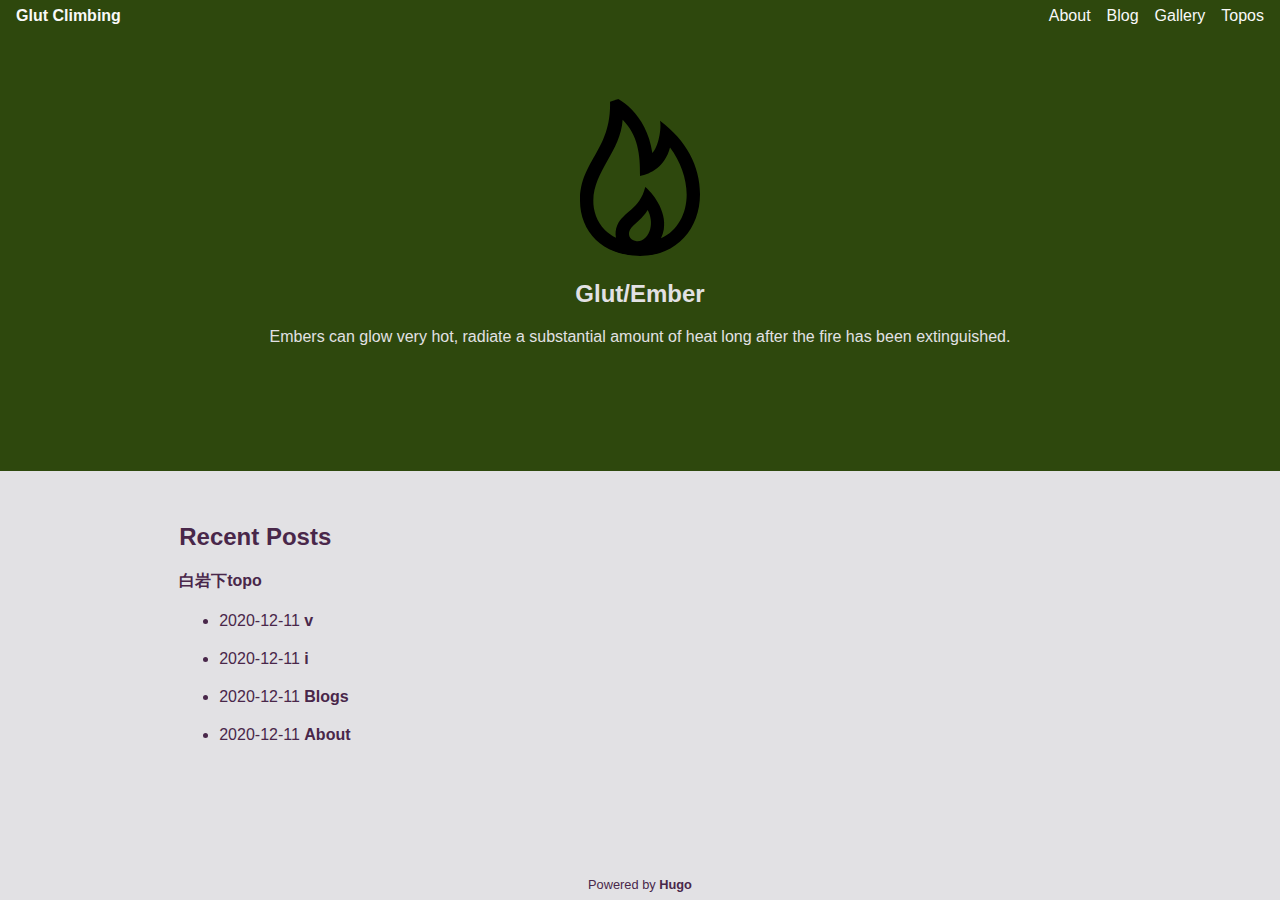
<file: index.html>
<!DOCTYPE html>
<html lang="en-us"><head>
	<meta name="generator" content="Hugo 0.75.1" />
    <meta charset="utf-8">
    <meta name="viewport" content="width=device-width, initial-scale=1, shrink-to-fit=no">
    <title>Home - Glut Climbing</title>
    <base href="/">
    <link rel="stylesheet" href="/css/styles.css">
    <link rel="stylesheet" href="/css/font.css">
</head>
<body><header>
    <nav class="breadcrumb grape">
	<h4><a href="/">Glut Climbing</a></h4>
	<div id="space"></div>
        
        <a href="/about">About</a>
        
        <a href="/posts">Blog</a>
        
        <a href="/gallery">Gallery</a>
        
        <a href="/topo/baiyanxia.pdf">Topos</a>
        
    </nav>
</header>

<main id="home">
    <div id="about" class="grape">
        <div class="container">
	    <div class="avatar">
		
		<img src="img/avatar.svg" alt="Avatar">
		
	    </div>
            <div id="content">
                <h2 id="glutember">Glut/Ember</h2>
<p>Embers can glow very hot, radiate a substantial amount of heat long after the fire has been extinguished.</p>

            </div>
        </div>
    </div>

    <div id="recent-posts" class="sand">
	<div class="container">
        
            <h2>Recent Posts</h2>
            <a href="topo/baiyanxia.pdf">白岩下topo</a>
            <ul>
                
                    <li>
                        <span><time datetime="2020-12-11T00:02:09&#43;0800">2020-12-11</time>
</span>
                        <a href="/gallery/video/">v</a>
                    </li>
                
                    <li>
                        <span><time datetime="2020-12-11T00:02:09&#43;0800">2020-12-11</time>
</span>
                        <a href="/gallery/photo/">i</a>
                    </li>
                
                    <li>
                        <span><time datetime="2020-12-11T00:02:09&#43;0800">2020-12-11</time>
</span>
                        <a href="/posts/about/">Blogs</a>
                    </li>
                
                    <li>
                        <span><time datetime="2020-12-11T00:02:09&#43;0800">2020-12-11</time>
</span>
                        <a href="/about/">About</a>
                    </li>
                
            </ul>
        </div>
    </div>
</main>
<footer class="sand">
    <span class="footer-text">Powered by <a href="https://gohugo.io/" target="_blank">Hugo</a></span>
</footer>
<link rel="stylesheet" href="/css/solarized-light.css"/>
<script src="/js/highlight.pack.js"></script>
<script>hljs.initHighlightingOnLoad();</script>
</body>
</html>
</file>
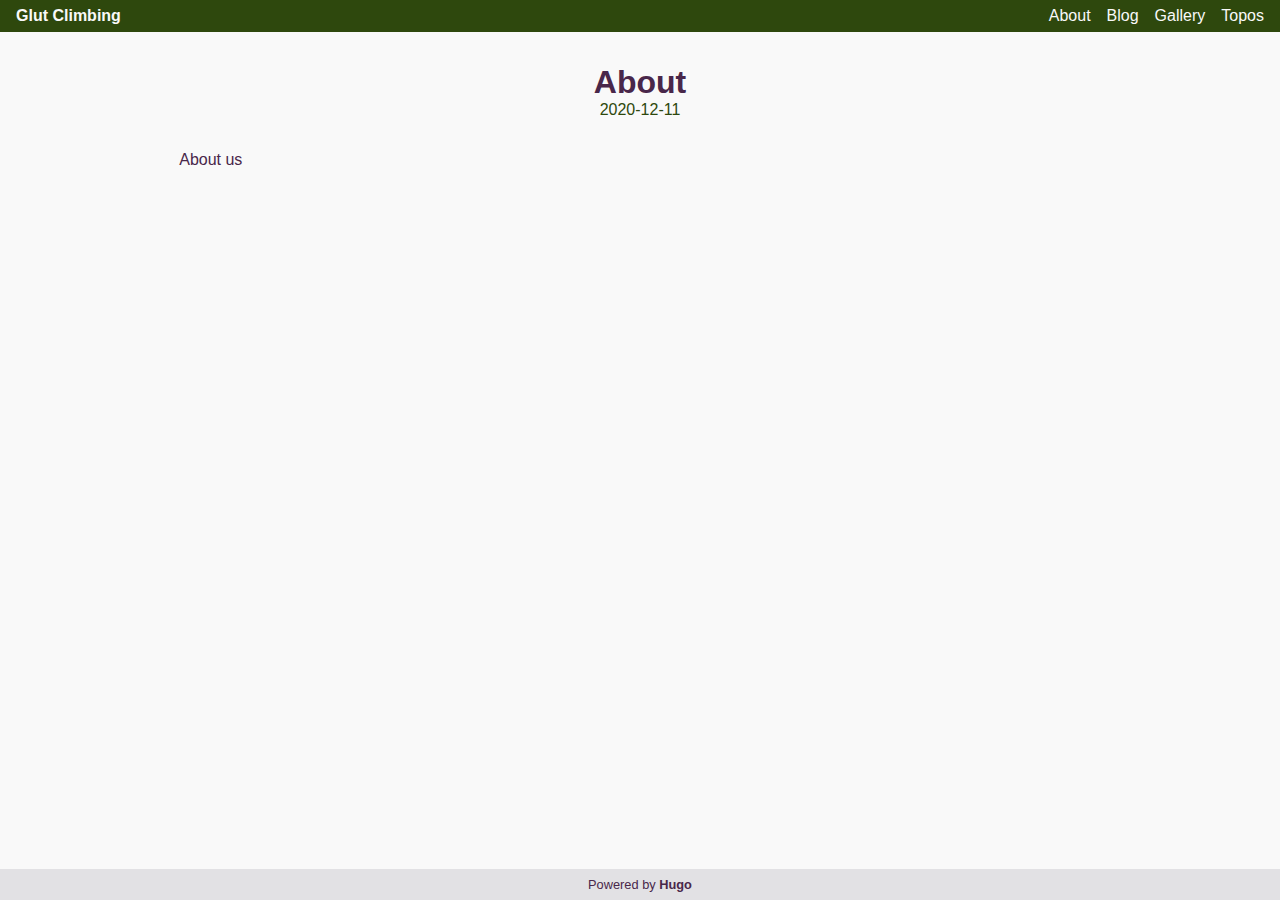
<file: about/index.html>
<!DOCTYPE html>
<html lang="en-us"><head>
    <meta charset="utf-8">
    <meta name="viewport" content="width=device-width, initial-scale=1, shrink-to-fit=no">
    <title>About - Glut Climbing</title>
    <base href="/">
    <link rel="stylesheet" href="/css/styles.css">
    <link rel="stylesheet" href="/css/font.css">
</head>
<body><header>
    <nav class="breadcrumb grape">
	<h4><a href="/">Glut Climbing</a></h4>
	<div id="space"></div>
        
        <a href="/about">About</a>
        
        <a href="/posts">Blog</a>
        
        <a href="/gallery">Gallery</a>
        
        <a href="/topo/baiyanxia.pdf">Topos</a>
        
    </nav>
</header>

<main id="single">
    <div id="post" class="white">
	<div class="container">
	    <div id="title">
                <h1>About</h1>
                <time datetime="2020-12-11T00:02:09&#43;0800">2020-12-11</time>

	    </div>
            <section class="post-content">
                <p>About us</p>

            </section>
	</div>
    </div>
</main>
<footer class="sand">
    <span class="footer-text">Powered by <a href="https://gohugo.io/" target="_blank">Hugo</a></span>
</footer>
<link rel="stylesheet" href="/css/solarized-light.css"/>
<script src="/js/highlight.pack.js"></script>
<script>hljs.initHighlightingOnLoad();</script>
</body>
</html>
</file>
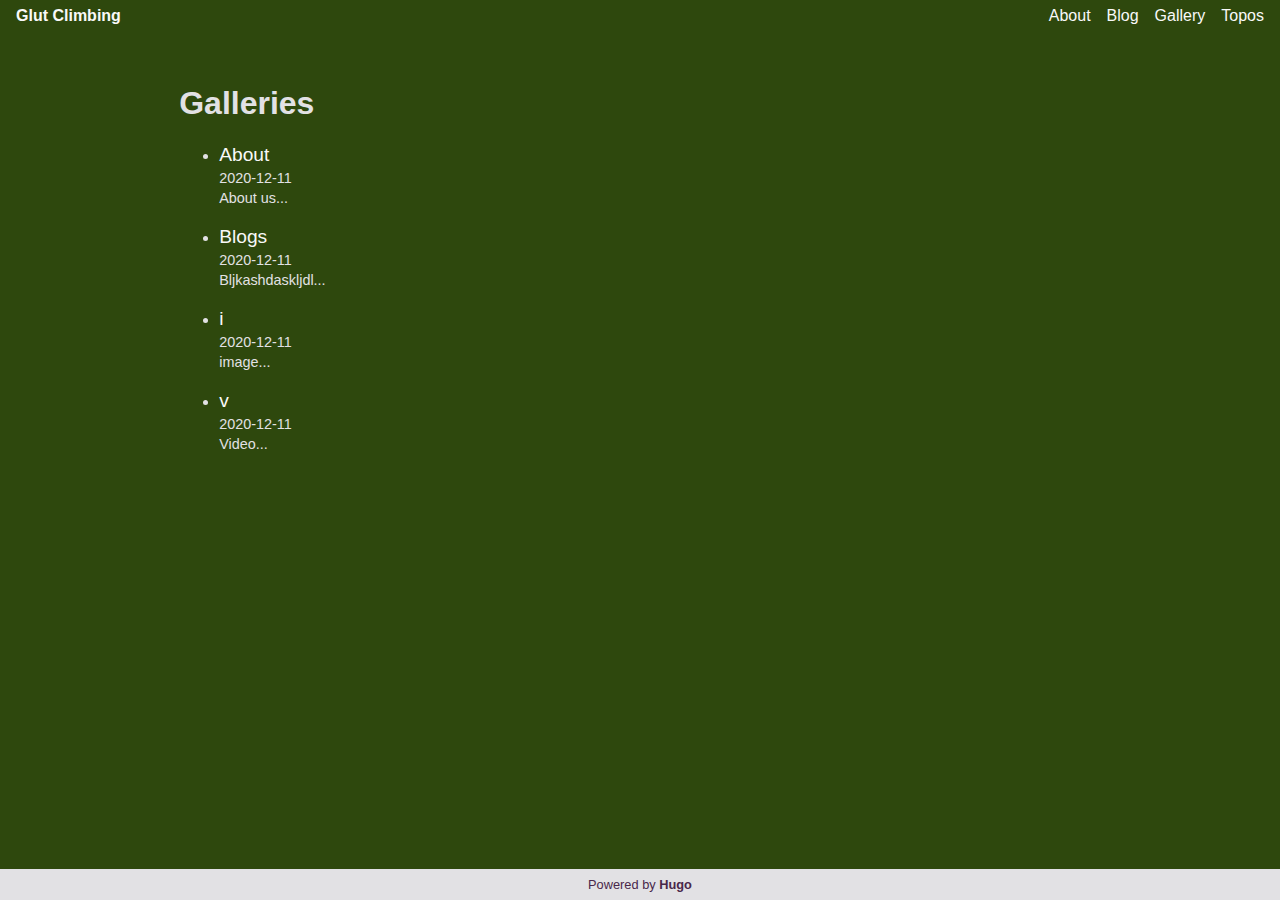
<file: gallery/index.html>
<!DOCTYPE html>
<html lang="en-us"><head>
    <meta charset="utf-8">
    <meta name="viewport" content="width=device-width, initial-scale=1, shrink-to-fit=no">
    <title>Galleries - Glut Climbing</title>
    <base href="/">
    <link rel="stylesheet" href="/css/styles.css">
    <link rel="stylesheet" href="/css/font.css">
</head>
<body><header>
    <nav class="breadcrumb grape">
	<h4><a href="/">Glut Climbing</a></h4>
	<div id="space"></div>
        
        <a href="/about">About</a>
        
        <a href="/posts">Blog</a>
        
        <a href="/gallery">Gallery</a>
        
        <a href="/topo/baiyanxia.pdf">Topos</a>
        
    </nav>
</header>

<main id="list">
    <div id="posts" class="grape">
	<div class="container">
            <h1>Galleries</h1>
            <ul>
                
                <li>
                    <a href="/about/">About</a>
                    <p><time datetime="2020-12-11T00:02:09&#43;0800">2020-12-11</time>
</p>
		    <p>About us...</p>
                </li>
                
                <li>
                    <a href="/posts/about/">Blogs</a>
                    <p><time datetime="2020-12-11T00:02:09&#43;0800">2020-12-11</time>
</p>
		    <p>Bljkashdaskljdl...</p>
                </li>
                
                <li>
                    <a href="/gallery/photo/">i</a>
                    <p><time datetime="2020-12-11T00:02:09&#43;0800">2020-12-11</time>
</p>
		    <p>image...</p>
                </li>
                
                <li>
                    <a href="/gallery/video/">v</a>
                    <p><time datetime="2020-12-11T00:02:09&#43;0800">2020-12-11</time>
</p>
		    <p>Video...</p>
                </li>
                
            </ul>
        </div>
    </div>
</main>
<footer class="sand">
    <span class="footer-text">Powered by <a href="https://gohugo.io/" target="_blank">Hugo</a></span>
</footer>
<link rel="stylesheet" href="/css/solarized-light.css"/>
<script src="/js/highlight.pack.js"></script>
<script>hljs.initHighlightingOnLoad();</script>
</body>
</html>
</file>
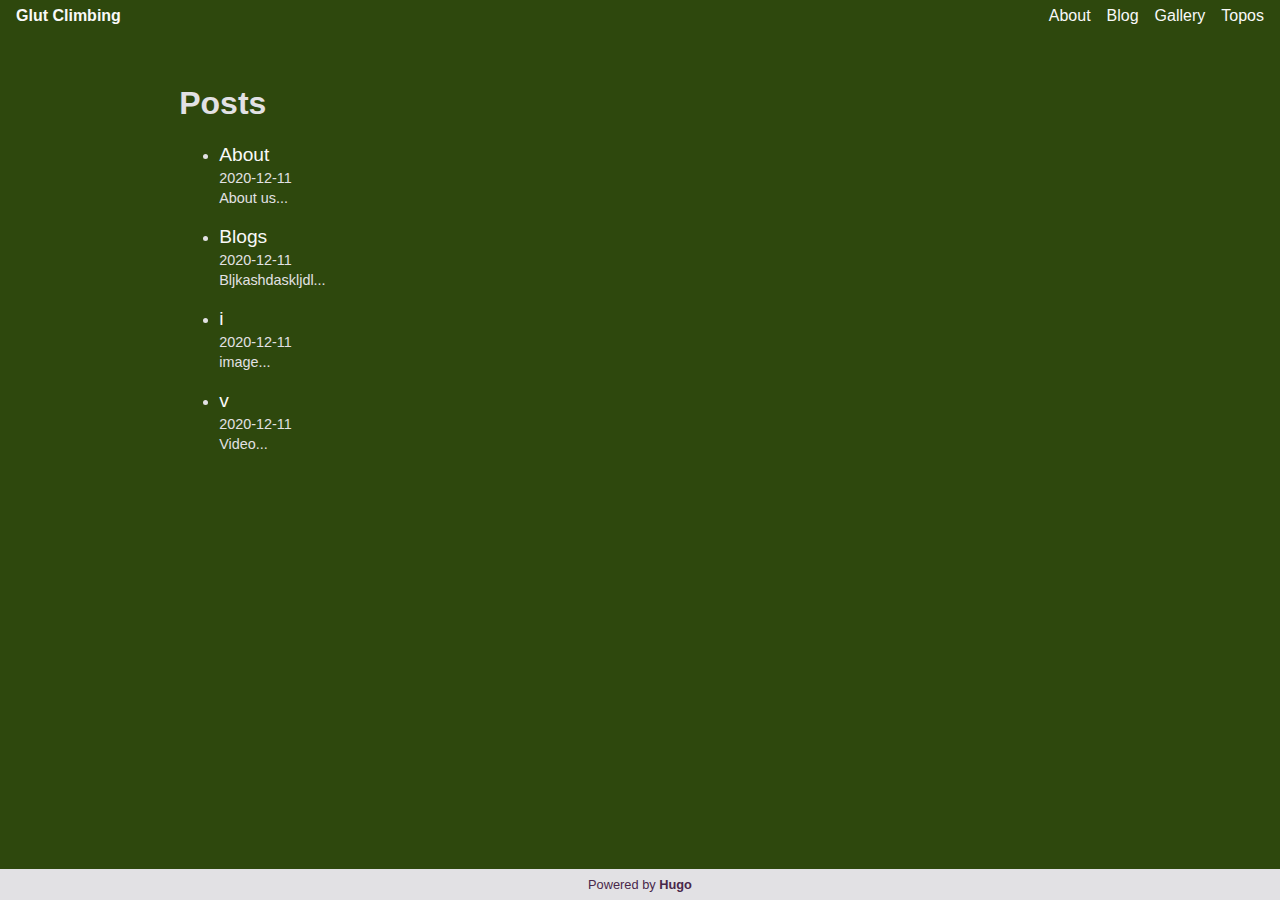
<file: posts/index.html>
<!DOCTYPE html>
<html lang="en-us"><head>
    <meta charset="utf-8">
    <meta name="viewport" content="width=device-width, initial-scale=1, shrink-to-fit=no">
    <title>Posts - Glut Climbing</title>
    <base href="/">
    <link rel="stylesheet" href="/css/styles.css">
    <link rel="stylesheet" href="/css/font.css">
</head>
<body><header>
    <nav class="breadcrumb grape">
	<h4><a href="/">Glut Climbing</a></h4>
	<div id="space"></div>
        
        <a href="/about">About</a>
        
        <a href="/posts">Blog</a>
        
        <a href="/gallery">Gallery</a>
        
        <a href="/topo/baiyanxia.pdf">Topos</a>
        
    </nav>
</header>

<main id="list">
    <div id="posts" class="grape">
	<div class="container">
            <h1>Posts</h1>
            <ul>
                
                <li>
                    <a href="/about/">About</a>
                    <p><time datetime="2020-12-11T00:02:09&#43;0800">2020-12-11</time>
</p>
		    <p>About us...</p>
                </li>
                
                <li>
                    <a href="/posts/about/">Blogs</a>
                    <p><time datetime="2020-12-11T00:02:09&#43;0800">2020-12-11</time>
</p>
		    <p>Bljkashdaskljdl...</p>
                </li>
                
                <li>
                    <a href="/gallery/photo/">i</a>
                    <p><time datetime="2020-12-11T00:02:09&#43;0800">2020-12-11</time>
</p>
		    <p>image...</p>
                </li>
                
                <li>
                    <a href="/gallery/video/">v</a>
                    <p><time datetime="2020-12-11T00:02:09&#43;0800">2020-12-11</time>
</p>
		    <p>Video...</p>
                </li>
                
            </ul>
        </div>
    </div>
</main>
<footer class="sand">
    <span class="footer-text">Powered by <a href="https://gohugo.io/" target="_blank">Hugo</a></span>
</footer>
<link rel="stylesheet" href="/css/solarized-light.css"/>
<script src="/js/highlight.pack.js"></script>
<script>hljs.initHighlightingOnLoad();</script>
</body>
</html>
</file>
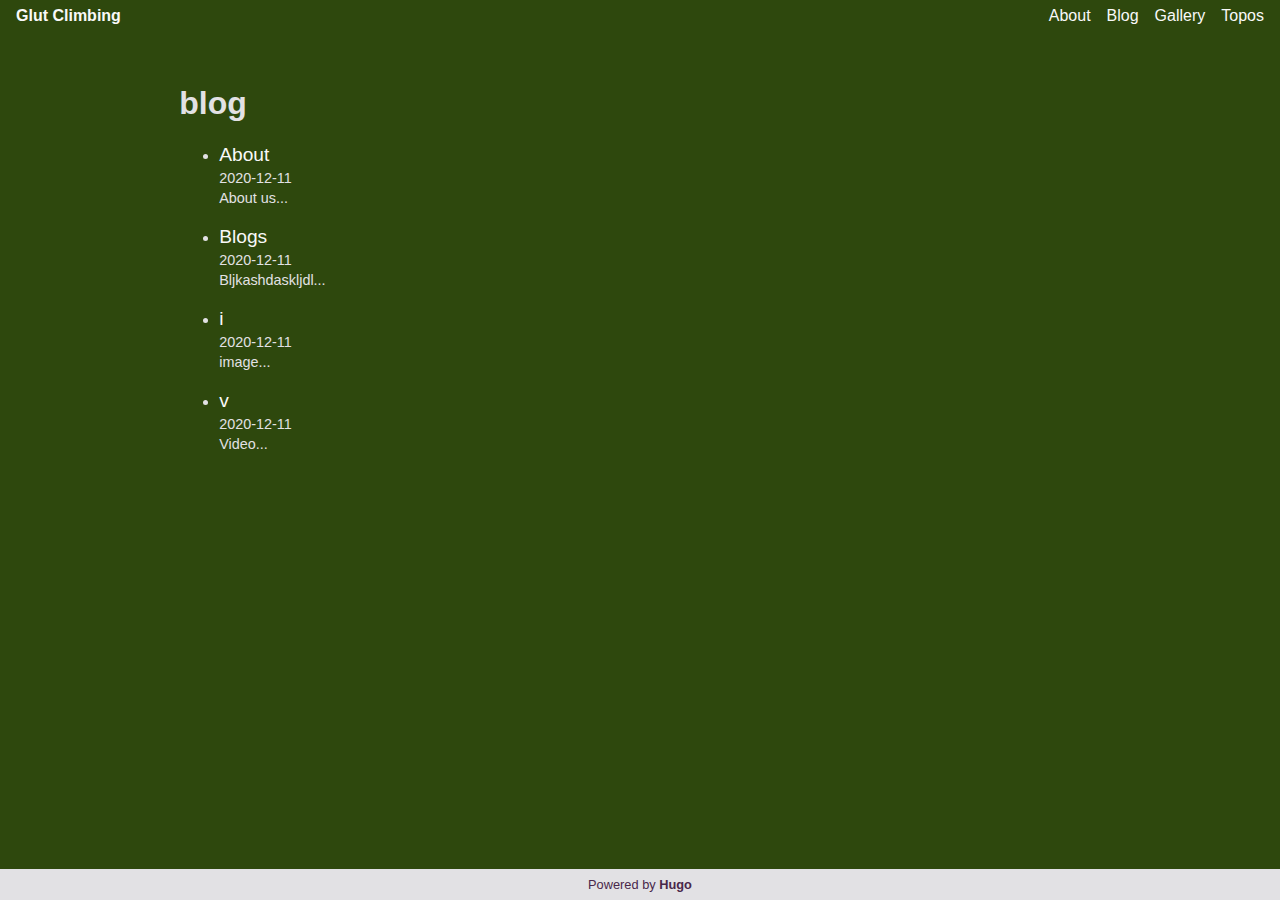
<file: categories/blog/index.html>
<!DOCTYPE html>
<html lang="en-us"><head>
    <meta charset="utf-8">
    <meta name="viewport" content="width=device-width, initial-scale=1, shrink-to-fit=no">
    <title>blog - Glut Climbing</title>
    <base href="/">
    <link rel="stylesheet" href="/css/styles.css">
    <link rel="stylesheet" href="/css/font.css">
</head>
<body><header>
    <nav class="breadcrumb grape">
	<h4><a href="/">Glut Climbing</a></h4>
	<div id="space"></div>
        
        <a href="/about">About</a>
        
        <a href="/posts">Blog</a>
        
        <a href="/gallery">Gallery</a>
        
        <a href="/topo/baiyanxia.pdf">Topos</a>
        
    </nav>
</header>

<main id="list">
    <div id="posts" class="grape">
	<div class="container">
            <h1>blog</h1>
            <ul>
                
                <li>
                    <a href="/about/">About</a>
                    <p><time datetime="2020-12-11T00:02:09&#43;0800">2020-12-11</time>
</p>
		    <p>About us...</p>
                </li>
                
                <li>
                    <a href="/posts/about/">Blogs</a>
                    <p><time datetime="2020-12-11T00:02:09&#43;0800">2020-12-11</time>
</p>
		    <p>Bljkashdaskljdl...</p>
                </li>
                
                <li>
                    <a href="/gallery/photo/">i</a>
                    <p><time datetime="2020-12-11T00:02:09&#43;0800">2020-12-11</time>
</p>
		    <p>image...</p>
                </li>
                
                <li>
                    <a href="/gallery/video/">v</a>
                    <p><time datetime="2020-12-11T00:02:09&#43;0800">2020-12-11</time>
</p>
		    <p>Video...</p>
                </li>
                
            </ul>
        </div>
    </div>
</main>
<footer class="sand">
    <span class="footer-text">Powered by <a href="https://gohugo.io/" target="_blank">Hugo</a></span>
</footer>
<link rel="stylesheet" href="/css/solarized-light.css"/>
<script src="/js/highlight.pack.js"></script>
<script>hljs.initHighlightingOnLoad();</script>
</body>
</html>
</file>
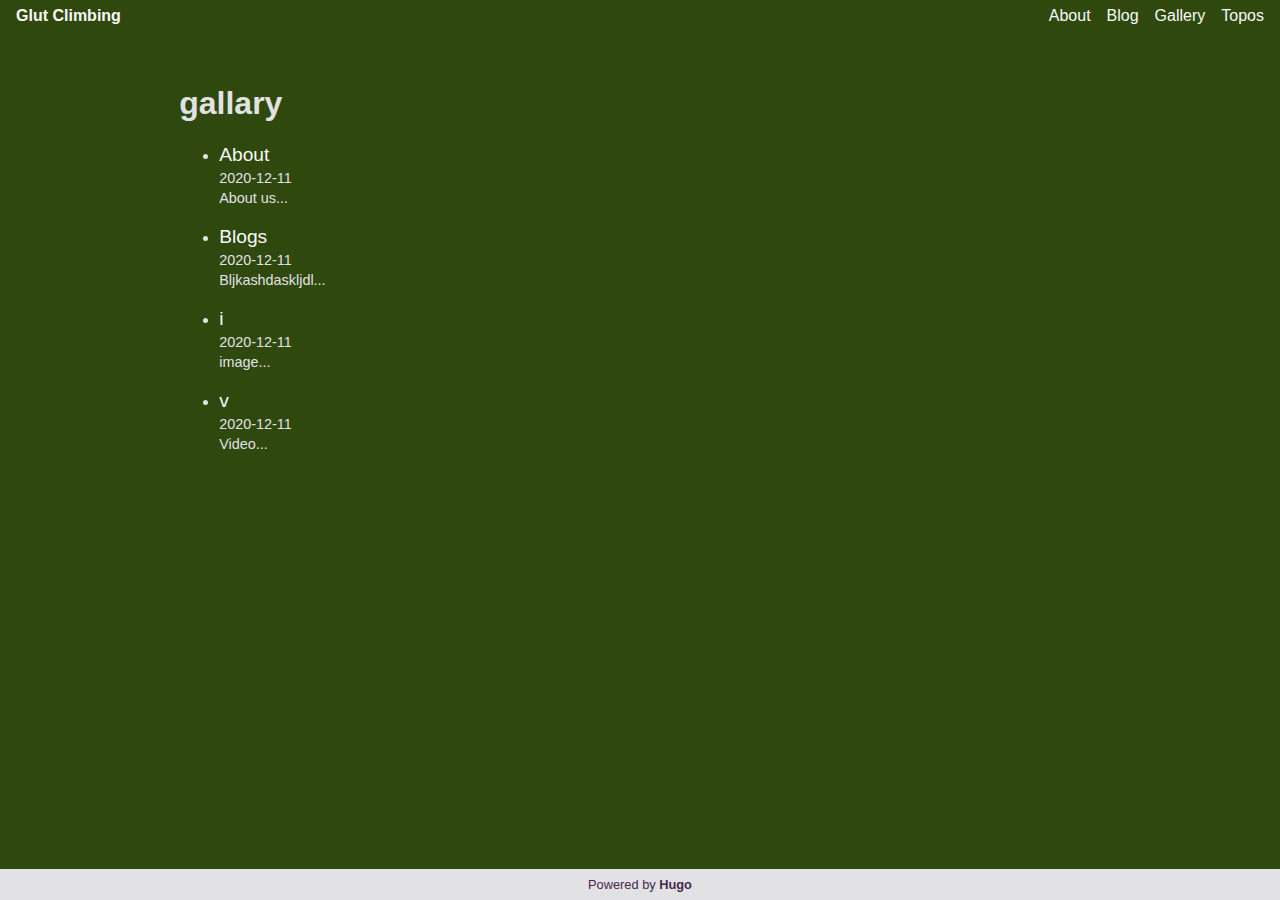
<file: categories/gallary/index.html>
<!DOCTYPE html>
<html lang="en-us"><head>
    <meta charset="utf-8">
    <meta name="viewport" content="width=device-width, initial-scale=1, shrink-to-fit=no">
    <title>gallary - Glut Climbing</title>
    <base href="/">
    <link rel="stylesheet" href="/css/styles.css">
    <link rel="stylesheet" href="/css/font.css">
</head>
<body><header>
    <nav class="breadcrumb grape">
	<h4><a href="/">Glut Climbing</a></h4>
	<div id="space"></div>
        
        <a href="/about">About</a>
        
        <a href="/posts">Blog</a>
        
        <a href="/gallery">Gallery</a>
        
        <a href="/topo/baiyanxia.pdf">Topos</a>
        
    </nav>
</header>

<main id="list">
    <div id="posts" class="grape">
	<div class="container">
            <h1>gallary</h1>
            <ul>
                
                <li>
                    <a href="/about/">About</a>
                    <p><time datetime="2020-12-11T00:02:09&#43;0800">2020-12-11</time>
</p>
		    <p>About us...</p>
                </li>
                
                <li>
                    <a href="/posts/about/">Blogs</a>
                    <p><time datetime="2020-12-11T00:02:09&#43;0800">2020-12-11</time>
</p>
		    <p>Bljkashdaskljdl...</p>
                </li>
                
                <li>
                    <a href="/gallery/photo/">i</a>
                    <p><time datetime="2020-12-11T00:02:09&#43;0800">2020-12-11</time>
</p>
		    <p>image...</p>
                </li>
                
                <li>
                    <a href="/gallery/video/">v</a>
                    <p><time datetime="2020-12-11T00:02:09&#43;0800">2020-12-11</time>
</p>
		    <p>Video...</p>
                </li>
                
            </ul>
        </div>
    </div>
</main>
<footer class="sand">
    <span class="footer-text">Powered by <a href="https://gohugo.io/" target="_blank">Hugo</a></span>
</footer>
<link rel="stylesheet" href="/css/solarized-light.css"/>
<script src="/js/highlight.pack.js"></script>
<script>hljs.initHighlightingOnLoad();</script>
</body>
</html>
</file>
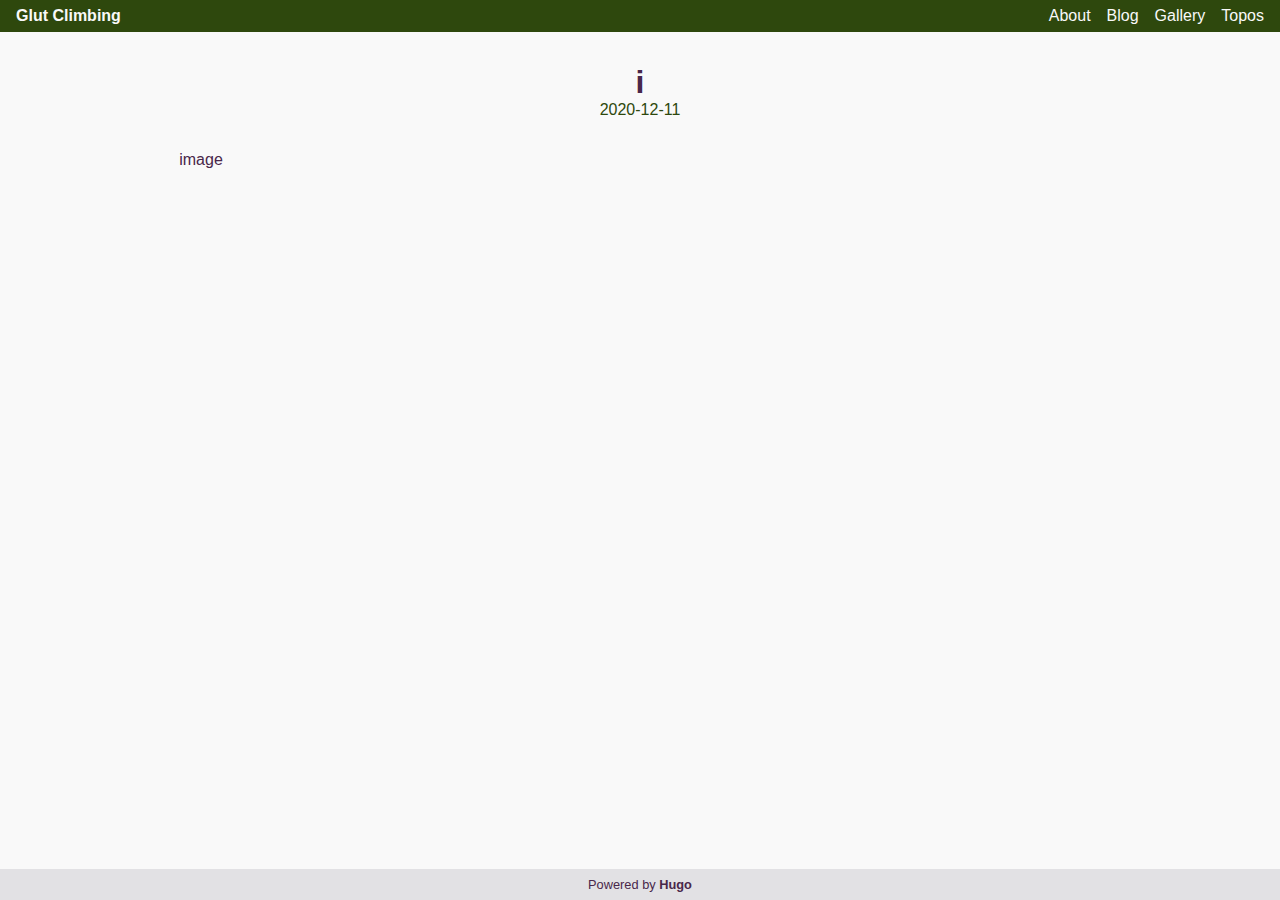
<file: gallery/photo/index.html>
<!DOCTYPE html>
<html lang="en-us"><head>
    <meta charset="utf-8">
    <meta name="viewport" content="width=device-width, initial-scale=1, shrink-to-fit=no">
    <title>i - Glut Climbing</title>
    <base href="/">
    <link rel="stylesheet" href="/css/styles.css">
    <link rel="stylesheet" href="/css/font.css">
</head>
<body><header>
    <nav class="breadcrumb grape">
	<h4><a href="/">Glut Climbing</a></h4>
	<div id="space"></div>
        
        <a href="/about">About</a>
        
        <a href="/posts">Blog</a>
        
        <a href="/gallery">Gallery</a>
        
        <a href="/topo/baiyanxia.pdf">Topos</a>
        
    </nav>
</header>

<main id="single">
    <div id="post" class="white">
	<div class="container">
	    <div id="title">
                <h1>i</h1>
                <time datetime="2020-12-11T00:02:09&#43;0800">2020-12-11</time>

	    </div>
            <section class="post-content">
                <p>image</p>

            </section>
	</div>
    </div>
</main>
<footer class="sand">
    <span class="footer-text">Powered by <a href="https://gohugo.io/" target="_blank">Hugo</a></span>
</footer>
<link rel="stylesheet" href="/css/solarized-light.css"/>
<script src="/js/highlight.pack.js"></script>
<script>hljs.initHighlightingOnLoad();</script>
</body>
</html>
</file>
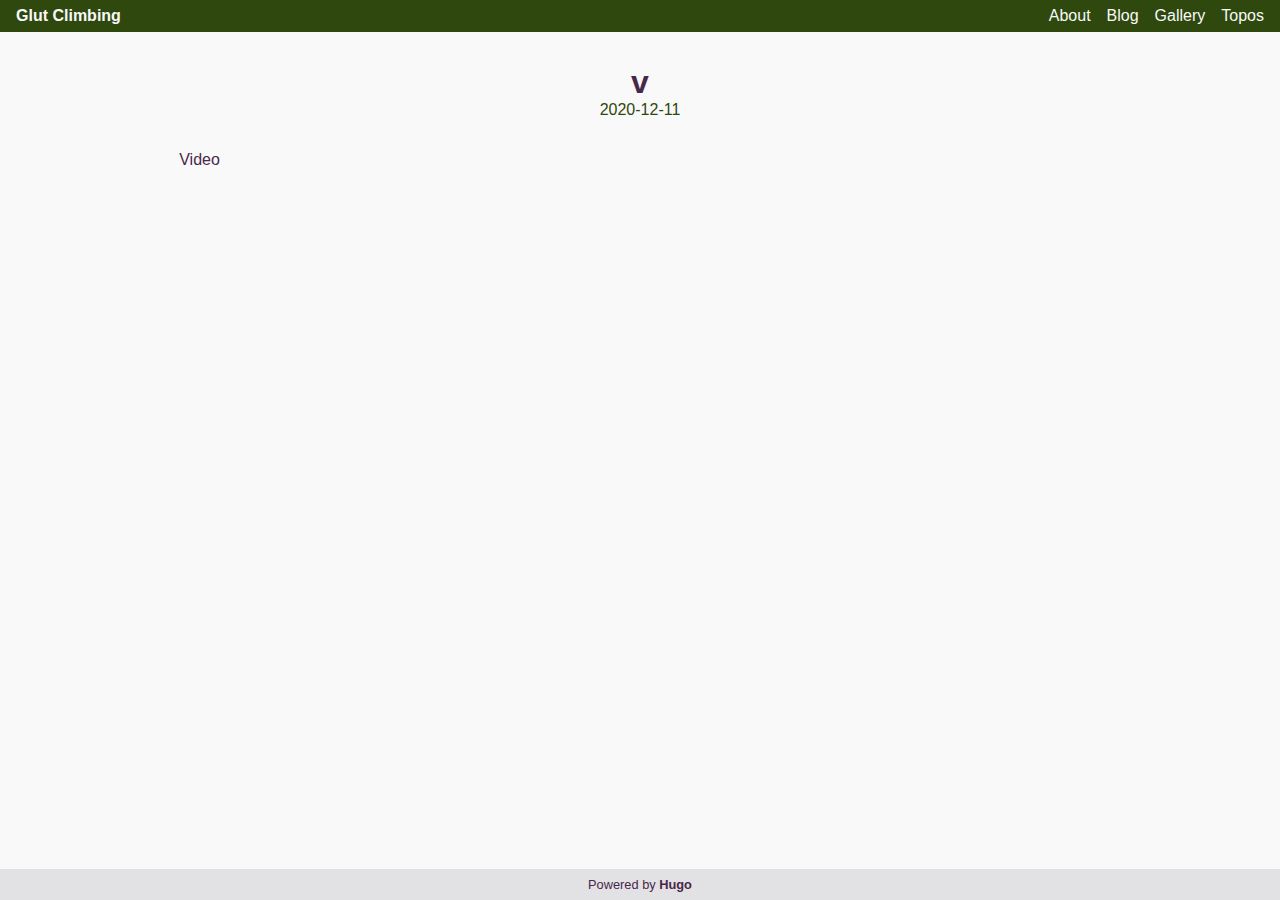
<file: gallery/video/index.html>
<!DOCTYPE html>
<html lang="en-us"><head>
    <meta charset="utf-8">
    <meta name="viewport" content="width=device-width, initial-scale=1, shrink-to-fit=no">
    <title>v - Glut Climbing</title>
    <base href="/">
    <link rel="stylesheet" href="/css/styles.css">
    <link rel="stylesheet" href="/css/font.css">
</head>
<body><header>
    <nav class="breadcrumb grape">
	<h4><a href="/">Glut Climbing</a></h4>
	<div id="space"></div>
        
        <a href="/about">About</a>
        
        <a href="/posts">Blog</a>
        
        <a href="/gallery">Gallery</a>
        
        <a href="/topo/baiyanxia.pdf">Topos</a>
        
    </nav>
</header>

<main id="single">
    <div id="post" class="white">
	<div class="container">
	    <div id="title">
                <h1>v</h1>
                <time datetime="2020-12-11T00:02:09&#43;0800">2020-12-11</time>

	    </div>
            <section class="post-content">
                <p>Video</p>

            </section>
	</div>
    </div>
</main>
<footer class="sand">
    <span class="footer-text">Powered by <a href="https://gohugo.io/" target="_blank">Hugo</a></span>
</footer>
<link rel="stylesheet" href="/css/solarized-light.css"/>
<script src="/js/highlight.pack.js"></script>
<script>hljs.initHighlightingOnLoad();</script>
</body>
</html>
</file>
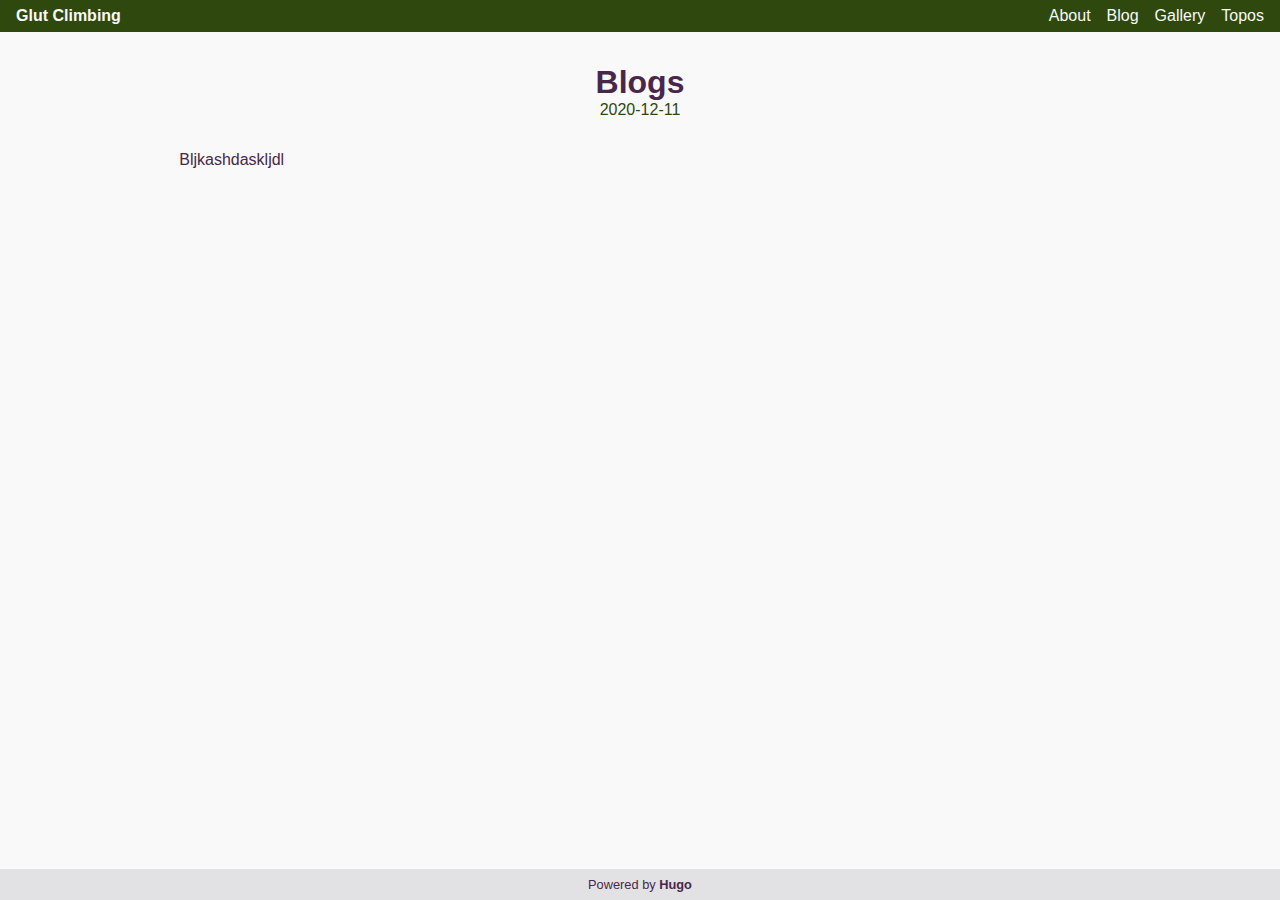
<file: posts/about/index.html>
<!DOCTYPE html>
<html lang="en-us"><head>
    <meta charset="utf-8">
    <meta name="viewport" content="width=device-width, initial-scale=1, shrink-to-fit=no">
    <title>Blogs - Glut Climbing</title>
    <base href="/">
    <link rel="stylesheet" href="/css/styles.css">
    <link rel="stylesheet" href="/css/font.css">
</head>
<body><header>
    <nav class="breadcrumb grape">
	<h4><a href="/">Glut Climbing</a></h4>
	<div id="space"></div>
        
        <a href="/about">About</a>
        
        <a href="/posts">Blog</a>
        
        <a href="/gallery">Gallery</a>
        
        <a href="/topo/baiyanxia.pdf">Topos</a>
        
    </nav>
</header>

<main id="single">
    <div id="post" class="white">
	<div class="container">
	    <div id="title">
                <h1>Blogs</h1>
                <time datetime="2020-12-11T00:02:09&#43;0800">2020-12-11</time>

	    </div>
            <section class="post-content">
                <p>Bljkashdaskljdl</p>

            </section>
	</div>
    </div>
</main>
<footer class="sand">
    <span class="footer-text">Powered by <a href="https://gohugo.io/" target="_blank">Hugo</a></span>
</footer>
<link rel="stylesheet" href="/css/solarized-light.css"/>
<script src="/js/highlight.pack.js"></script>
<script>hljs.initHighlightingOnLoad();</script>
</body>
</html>
</file>
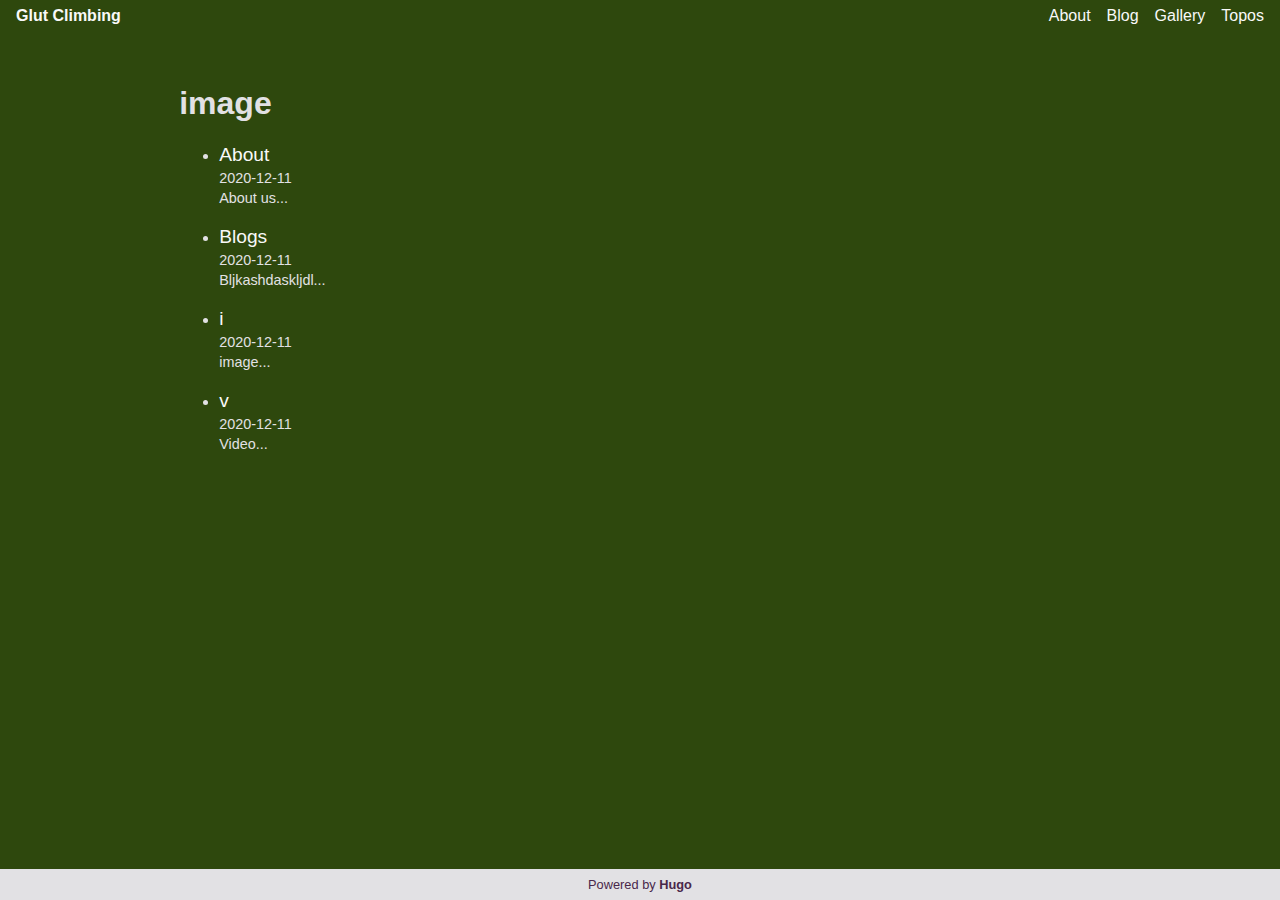
<file: tags/image/index.html>
<!DOCTYPE html>
<html lang="en-us"><head>
    <meta charset="utf-8">
    <meta name="viewport" content="width=device-width, initial-scale=1, shrink-to-fit=no">
    <title>image - Glut Climbing</title>
    <base href="/">
    <link rel="stylesheet" href="/css/styles.css">
    <link rel="stylesheet" href="/css/font.css">
</head>
<body><header>
    <nav class="breadcrumb grape">
	<h4><a href="/">Glut Climbing</a></h4>
	<div id="space"></div>
        
        <a href="/about">About</a>
        
        <a href="/posts">Blog</a>
        
        <a href="/gallery">Gallery</a>
        
        <a href="/topo/baiyanxia.pdf">Topos</a>
        
    </nav>
</header>

<main id="list">
    <div id="posts" class="grape">
	<div class="container">
            <h1>image</h1>
            <ul>
                
                <li>
                    <a href="/about/">About</a>
                    <p><time datetime="2020-12-11T00:02:09&#43;0800">2020-12-11</time>
</p>
		    <p>About us...</p>
                </li>
                
                <li>
                    <a href="/posts/about/">Blogs</a>
                    <p><time datetime="2020-12-11T00:02:09&#43;0800">2020-12-11</time>
</p>
		    <p>Bljkashdaskljdl...</p>
                </li>
                
                <li>
                    <a href="/gallery/photo/">i</a>
                    <p><time datetime="2020-12-11T00:02:09&#43;0800">2020-12-11</time>
</p>
		    <p>image...</p>
                </li>
                
                <li>
                    <a href="/gallery/video/">v</a>
                    <p><time datetime="2020-12-11T00:02:09&#43;0800">2020-12-11</time>
</p>
		    <p>Video...</p>
                </li>
                
            </ul>
        </div>
    </div>
</main>
<footer class="sand">
    <span class="footer-text">Powered by <a href="https://gohugo.io/" target="_blank">Hugo</a></span>
</footer>
<link rel="stylesheet" href="/css/solarized-light.css"/>
<script src="/js/highlight.pack.js"></script>
<script>hljs.initHighlightingOnLoad();</script>
</body>
</html>
</file>
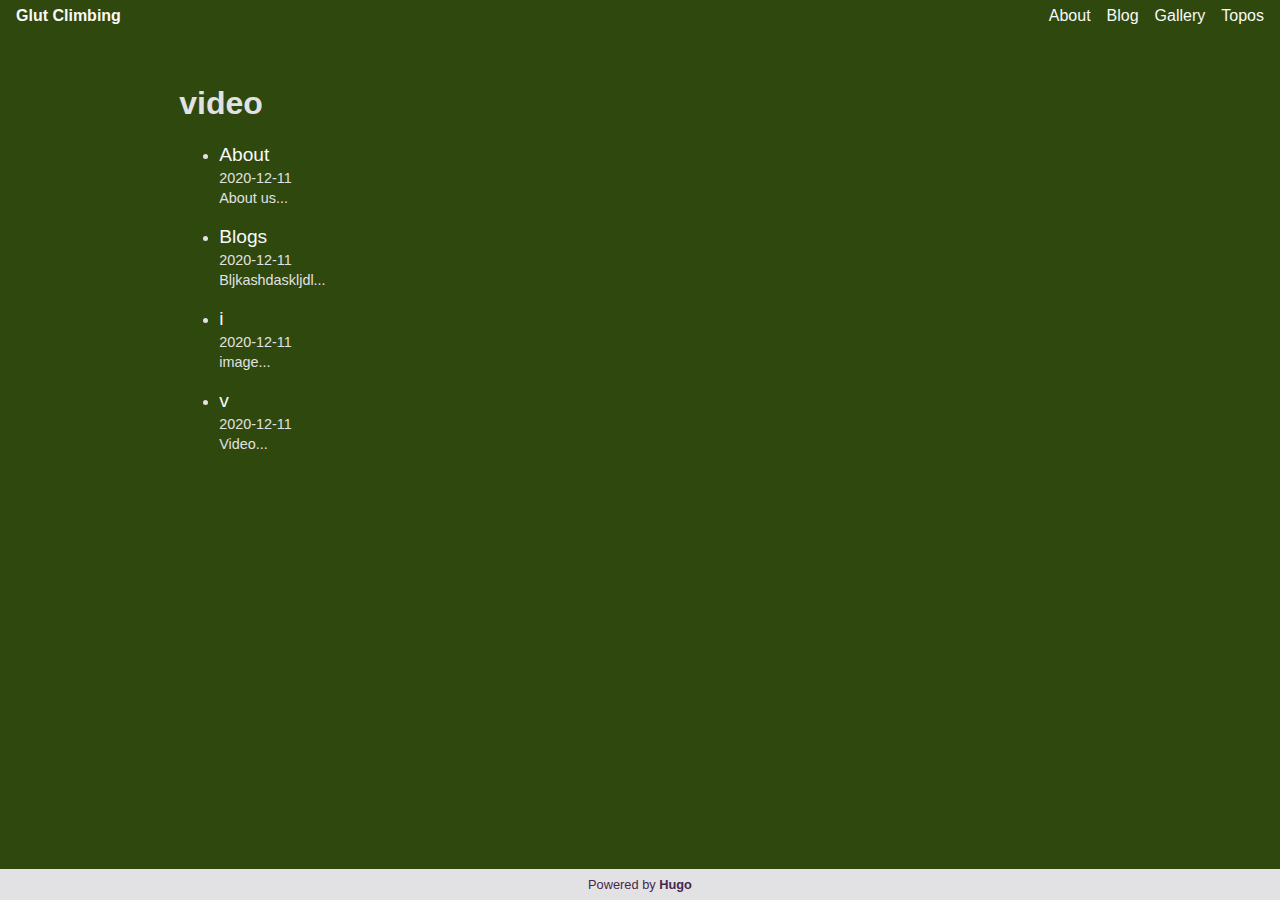
<file: tags/video/index.html>
<!DOCTYPE html>
<html lang="en-us"><head>
    <meta charset="utf-8">
    <meta name="viewport" content="width=device-width, initial-scale=1, shrink-to-fit=no">
    <title>video - Glut Climbing</title>
    <base href="/">
    <link rel="stylesheet" href="/css/styles.css">
    <link rel="stylesheet" href="/css/font.css">
</head>
<body><header>
    <nav class="breadcrumb grape">
	<h4><a href="/">Glut Climbing</a></h4>
	<div id="space"></div>
        
        <a href="/about">About</a>
        
        <a href="/posts">Blog</a>
        
        <a href="/gallery">Gallery</a>
        
        <a href="/topo/baiyanxia.pdf">Topos</a>
        
    </nav>
</header>

<main id="list">
    <div id="posts" class="grape">
	<div class="container">
            <h1>video</h1>
            <ul>
                
                <li>
                    <a href="/about/">About</a>
                    <p><time datetime="2020-12-11T00:02:09&#43;0800">2020-12-11</time>
</p>
		    <p>About us...</p>
                </li>
                
                <li>
                    <a href="/posts/about/">Blogs</a>
                    <p><time datetime="2020-12-11T00:02:09&#43;0800">2020-12-11</time>
</p>
		    <p>Bljkashdaskljdl...</p>
                </li>
                
                <li>
                    <a href="/gallery/photo/">i</a>
                    <p><time datetime="2020-12-11T00:02:09&#43;0800">2020-12-11</time>
</p>
		    <p>image...</p>
                </li>
                
                <li>
                    <a href="/gallery/video/">v</a>
                    <p><time datetime="2020-12-11T00:02:09&#43;0800">2020-12-11</time>
</p>
		    <p>Video...</p>
                </li>
                
            </ul>
        </div>
    </div>
</main>
<footer class="sand">
    <span class="footer-text">Powered by <a href="https://gohugo.io/" target="_blank">Hugo</a></span>
</footer>
<link rel="stylesheet" href="/css/solarized-light.css"/>
<script src="/js/highlight.pack.js"></script>
<script>hljs.initHighlightingOnLoad();</script>
</body>
</html>
</file>
<file: css/styles.css>
:root {
	/*--color: #94618E;*/ /*grape*/
	--color: #2E480D;
	--color-dark: #49274A; /*eggplant*/
	/*--color-light: #F4DECB;*/ /*sand*/
	--color-light: #e2e1e4; /*QIANSHIBAI*/
	--color-lite: #F9F9F9;
}

body {
	margin: 0;
	height: 100vh;
	display: flex;
	flex-direction: column;
}

#space {
	flex: auto;
}

blockquote {
	font-style: oblique;
	background: #f9f9f9;
	border-left: 10px solid #ccc;
	margin: 1.5em 10px;
	padding: 0.5em 10px;
}

/***** Header and Footer *****/
header,
footer {
	width:100%;
}

header {
	background: var(--color);
}

footer {
	font-size: .8rem;
	text-align: center;
	padding: 8px 0px;
}

.breadcrumb {
	display: flex;
	line-height: 2;
	padding: 0px 16px;
}

.breadcrumb a {
	color: var(--color-lite);
	margin-left: 16px;
	margin-top: auto;
}

.breadcrumb h4 {
	margin: unset;
	text-indent: -1rem;
}

/****************************/

/**** Background color by class name ****/

.grape {
	background: var(--color);
	color: var(--color-light);
}

.sand {
	background: var(--color-light);
	color: var(--color-dark);
}

.white {
	background: var(--color-lite);
	color: var(--color-dark);
}

/***************************************/

/**** Position and size elements ****/

main {
	flex: 1;
	display: flex;
	flex-direction: column;
}

#about,
#post,
#posts,
#recent-posts,
#collections {
	flex: auto;
	display: flex;
}

#about,
#collections {
	text-align: center;
}

.container {
	margin: 32px auto;
	width: 72%;
}

.avatar {
	margin: 32px auto 0;
	width: 160px;
}

.avatar > img {
	border-radius: 50%;
	width: 100%
}

/***********************************/
/**** Posts div styling ****/

#posts li p {
	font-size: .90em;
	margin-top: .25rem;
	margin-bottom: 0rem;
}

#posts li a {
	font-size: 1.2em;
}

/*********************************/

.grape li,
.sand li {
	margin-top: 1.25rem;
}

#groups {
	display: flex;
}

#groups li {
	margin: 1rem;
}

a {
	text-decoration: none;
}

.grape a {
	color: var(--color-lite);
}

.grape a:hover {
	color: var(--color-light);
}

.sand a {
	color: var(--color-dark);
	font-weight: bold;
}

.sand a:hover {
	color: var(--color);
}
/****************************/

/***** Content Styling *****/

#title {
	text-align: center;
	padding-bottom: 16px;
}

#title time {
	color: var(--color);
}

#title h1 {
	margin: 0px;
}

.white a {
	color: #30B200; /*Green*/
}

.white a:hover {
	color: var(--color);
}
</file>
<file: css/font.css>
body {
  font-family: -apple-system, BlinkMacSystemFont, 'Avenir Next', Avenir, 'Segoe UI', Roboto, Helvetica, Arial, sans-serif, 'Apple Color Emoji', 'Segoe UI Emoji', 'Segoe UI Symbol';
}
code {
  font-family: "Lucida Console", Monaco, monospace;
  font-size: 85%;
}
</file>
<file: css/solarized-light.css>
/*

Orginal Style from ethanschoonover.com/solarized (c) Jeremy Hull <sourdrums@gmail.com>

*/

.hljs {
  display: block;
  overflow-x: auto;
  padding: 0.5em;
  background: #fdf6e3;
  color: #657b83;
}

.hljs-comment,
.hljs-quote {
  color: #93a1a1;
}

/* Solarized Green */
.hljs-keyword,
.hljs-selector-tag,
.hljs-addition {
  color: #859900;
}

/* Solarized Cyan */
.hljs-number,
.hljs-string,
.hljs-meta .hljs-meta-string,
.hljs-literal,
.hljs-doctag,
.hljs-regexp {
  color: #2aa198;
}

/* Solarized Blue */
.hljs-title,
.hljs-section,
.hljs-name,
.hljs-selector-id,
.hljs-selector-class {
  color: #268bd2;
}

/* Solarized Yellow */
.hljs-attribute,
.hljs-attr,
.hljs-variable,
.hljs-template-variable,
.hljs-class .hljs-title,
.hljs-type {
  color: #b58900;
}

/* Solarized Orange */
.hljs-symbol,
.hljs-bullet,
.hljs-subst,
.hljs-meta,
.hljs-meta .hljs-keyword,
.hljs-selector-attr,
.hljs-selector-pseudo,
.hljs-link {
  color: #cb4b16;
}

/* Solarized Red */
.hljs-built_in,
.hljs-deletion {
  color: #dc322f;
}

.hljs-formula {
  background: #eee8d5;
}

.hljs-emphasis {
  font-style: italic;
}

.hljs-strong {
  font-weight: bold;
}
</file>
